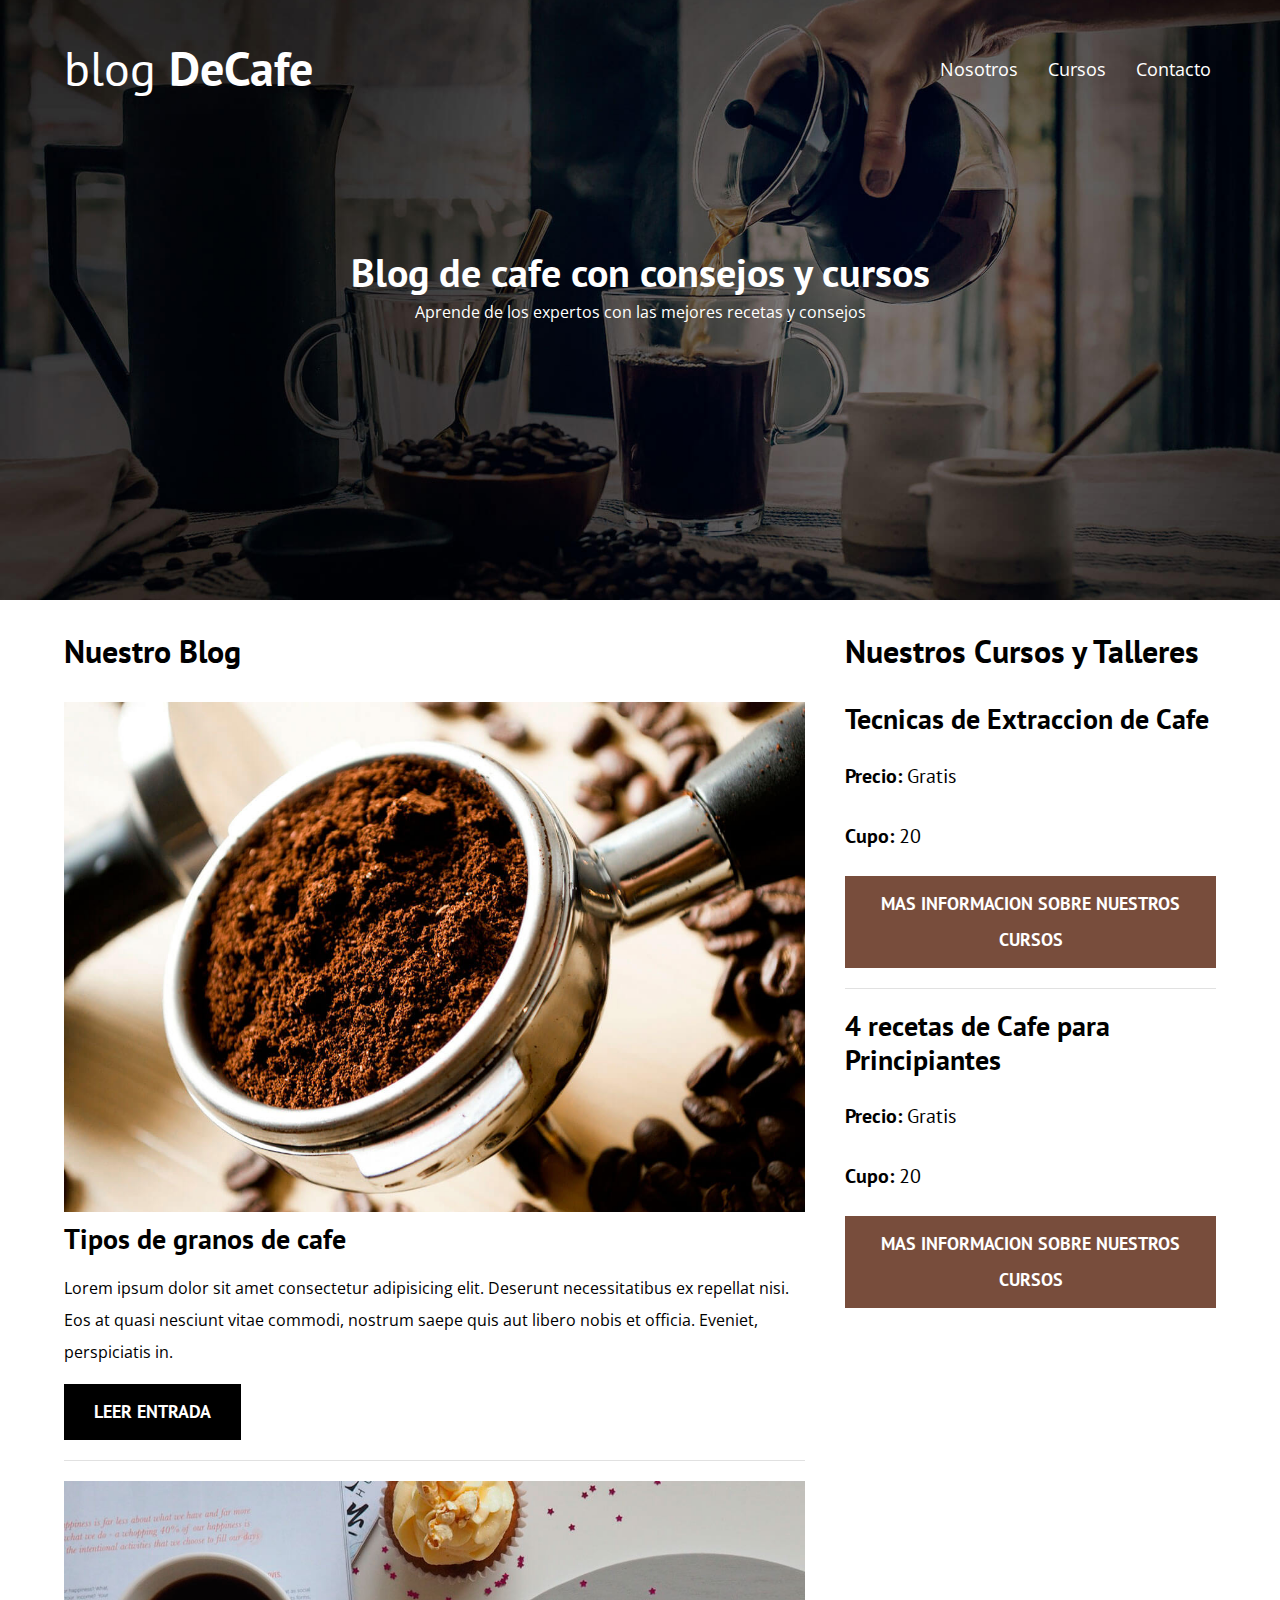
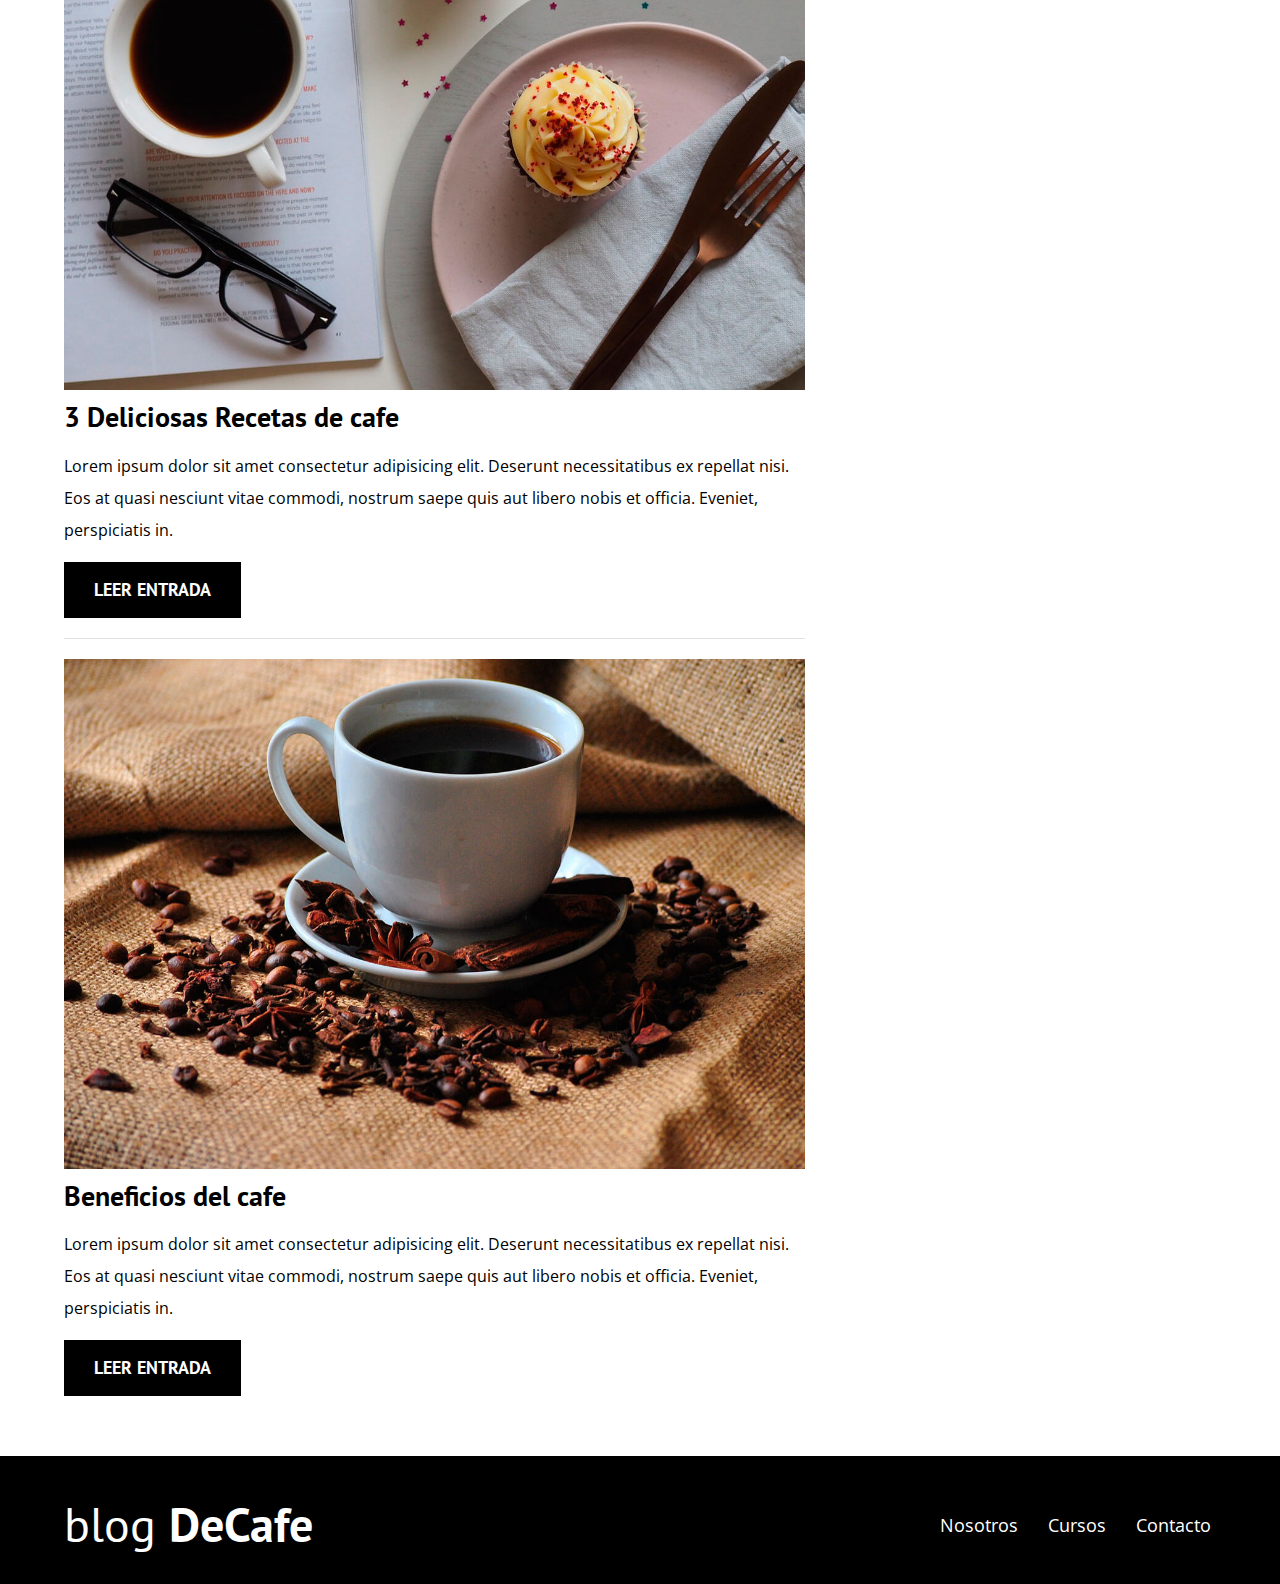
<file: index.html>
<!DOCTYPE html>
<html lang="en">
<head>
    <meta charset="UTF-8">
    <meta http-equiv="X-UA-Compatible" content="IE=edge">
    <meta name="viewport" content="width=device-width, initial-scale=1.0">
    <meta name="description" content="Pagina web de blog de cafe">
    <title>BlogDeCafe</title>

    

    <!--Preload-->
    <link rel="preload" href="css/normalize.css" as="style">
    <link rel="stylesheet" href="css/normalize.css">


    <link rel="preload" href="https://fonts.googleapis.com/css2?family=Open+Sans&display=swap" crossorigin="crossorigin" as="font">
    <link rel="preload" href="https://fonts.googleapis.com/css2?family=Open+Sans&family=PT+Sans:wght@400;700&display=swap" crossorigin="crossorigin" as="font">
    <link href="https://fonts.googleapis.com/css2?family=Open+Sans&display=swap" rel="stylesheet">
    <link href="https://fonts.googleapis.com/css2?family=Open+Sans&family=PT+Sans:wght@400;700&display=swap" rel="stylesheet">

    <link rel="preload" href="css/estilo.css" as="style">
    <link rel="stylesheet" href="css/estilo.css">


</head>
<body>
    <header class="header">
        <div class="contenedor">
            <div class="barra">
                <a class="logo" href="index.html">
                    <h1 class="logo__nombre no-margin centrar-texto">blog <span class="logo__bold">DeCafe</span> </h1>
                </a>

                <nav class="navegacion">
                    <a href="nosotros.html" class="navegacion__enlace">Nosotros</a>
                    <a href="cursos.html" class="navegacion__enlace">Cursos</a>
                    <a href="contacto.html" class="navegacion__enlace">Contacto</a>
                </nav>
            </div>
        </div>
        <div class="header__texto">
            <h2 class="no-margin">Blog de cafe con consejos y cursos</h2>
            <p class="no-margin">Aprende de los expertos con las mejores recetas y consejos</p>
        </div>
    </header>
    <div class="contenedor contenido-principal">
        <main class="blog">
            <h3>Nuestro Blog</h3>

            <article class="entrada">
                <div class="entrada__imagen">
                    <img loading="lazy" src="/img/blog1.jpg" alt="imagen blog">
                </div>

                <div class="entrada__contenido">
                    <h4 class="no-margin">Tipos de granos de cafe</h4>
                    <p>Lorem ipsum dolor sit amet consectetur adipisicing elit. Deserunt necessitatibus ex repellat nisi. 
                    Eos at quasi nesciunt vitae commodi, nostrum saepe quis aut libero nobis et officia. Eveniet, perspiciatis in.</p>
                    <a href="entrada.html" class="boton boton--primario">Leer Entrada</a>
                </div>
            </article>

            <article class="entrada">
                <div class="entrada__imagen">
                    <img loading="lazy" src="/img/blog2.jpg" alt="imagen blog">
                </div>
                
                <div class="entrada__contenido">
                    <h4 class="no-margin">3 Deliciosas Recetas de cafe</h4>
                    <p>Lorem ipsum dolor sit amet consectetur adipisicing elit. Deserunt necessitatibus ex repellat nisi. 
                    Eos at quasi nesciunt vitae commodi, nostrum saepe quis aut libero nobis et officia. Eveniet, perspiciatis in.</p>
                    <a href="entrada.html" class="boton boton--primario">Leer Entrada</a>
                </div>
            </article>

            <article class="entrada">
                <div class="entrada__imagen">
                    <img loading="lazy" src="/img/blog3.jpg" alt="imagen blog">
                </div>
                
                <div class="entrada__contenido">
                    <h4 class="no-margin">Beneficios del cafe</h4>
                    <p>Lorem ipsum dolor sit amet consectetur adipisicing elit. Deserunt necessitatibus ex repellat nisi. 
                    Eos at quasi nesciunt vitae commodi, nostrum saepe quis aut libero nobis et officia. Eveniet, perspiciatis in.</p>
                    <a href="entrada.html" class="boton boton--primario">Leer Entrada</a>
                </div>
            </article>
        </main>

        <aside class="sidebar">
            <h3>Nuestros Cursos y Talleres</h3>
            <ul class="cursos no-padding">
                <li class="widget-curso">
                    <h4 class="no-margin">Tecnicas de Extraccion de Cafe</h4>
                    <p class="widget-curso__label">Precio:
                        <span class="widget-curso__info">Gratis</span>
                    </p>
                    <p class="widget-curso__label">Cupo:
                        <span class="widget-curso__info">20 </span>
                    </p>
                    <a href="entrada.html" class="boton boton--secundario">Mas Informacion sobre nuestros cursos</a>
                </li>

                <li class="widget-curso">
                    <h4 class="no-margin">4 recetas de Cafe para Principiantes</h4>
                    <p class="widget-curso__label">Precio:
                        <span class="widget-curso__info">Gratis</span>
                    </p>
                    <p class="widget-curso__label">Cupo:
                        <span class="widget-curso__info">20 </span>
                    </p>
                    <a href="entrada.html" class="boton boton--secundario">Mas Informacion sobre nuestros cursos</a>
                </li>
            </ul>
        </aside>
    </div>
    <footer class="footer">
        <div class="contenedor">
            <div class="barra">
                <a class="logo" href="index.html">
                    <h1 class="logo__nombre no-margin centrar-texto">blog <span class="logo__bold">DeCafe</span> </h1>
                </a>

                <nav class="navegacion">
                    <a href="nosotros.html" class="navegacion__enlace">Nosotros</a>
                    <a href="cursos.html" class="navegacion__enlace">Cursos</a>
                    <a href="contacto.html" class="navegacion__enlace">Contacto</a>
                </nav>
            </div>
        </div>
    </footer>
</body>
</html>
</file>
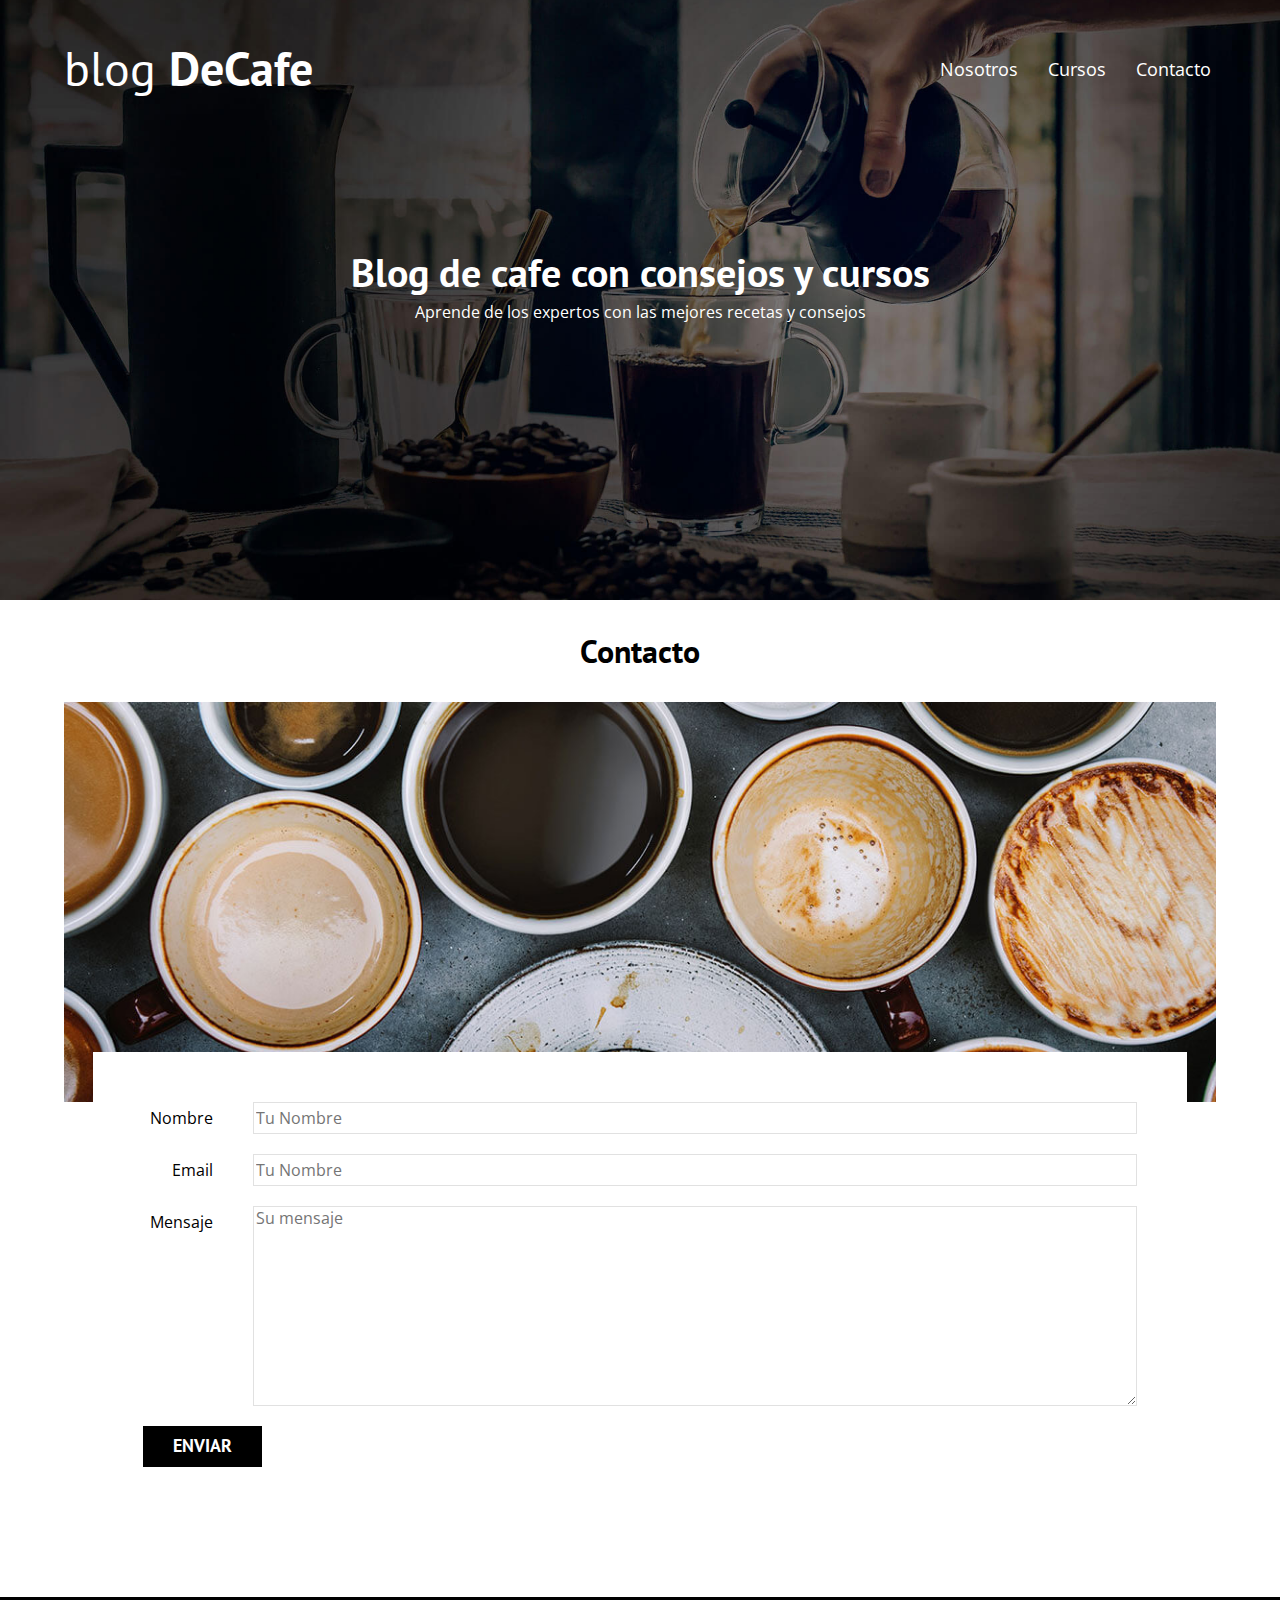
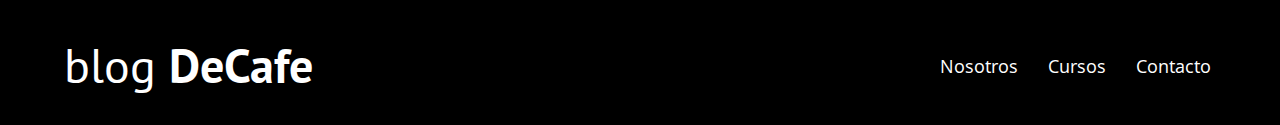
<file: contacto.html>
<!DOCTYPE html>
<html lang="en">
<head>
    <meta charset="UTF-8">
    <meta http-equiv="X-UA-Compatible" content="IE=edge">
    <meta name="viewport" content="width=device-width, initial-scale=1.0">
    <title>BlogDeCafe</title>
    <link rel="stylesheet" href="css/normalize.css">
    <link href="https://fonts.googleapis.com/css2?family=Open+Sans&display=swap" rel="stylesheet">
    <link href="https://fonts.googleapis.com/css2?family=Open+Sans&family=PT+Sans:wght@400;700&display=swap" rel="stylesheet">
    <link rel="stylesheet" href="css/estilo.css">

</head>
<body>

    <header class="header">
        <div class="contenedor">
            <div class="barra">
                <a class="logo" href="index.html">
                    <h1 class="logo__nombre no-margin centrar-texto">blog <span class="logo__bold">DeCafe</span> </h1>
                </a>

                <nav class="navegacion">
                    <a href="nosotros.html" class="navegacion__enlace">Nosotros</a>
                    <a href="cursos.html" class="navegacion__enlace">Cursos</a>
                    <a href="contacto.html" class="navegacion__enlace">Contacto</a>
                </nav>
            </div>
        </div>

        <div class="header__texto">
            <h2 class="no-margin">Blog de cafe con consejos y cursos</h2>
            <p class="no-margin">Aprende de los expertos con las mejores recetas y consejos</p>
        </div>
    </header>

    <main class="contenedor">
        <h3 class="centrar-texto">Contacto</h3>

        <div class="contacto-bg"></div>

        <form class="formulario">
            <div class="campo">
                <label class="campo__label" for="nombre">Nombre</label>
                <input 
                class="campo__field"
                type="text" 
                placeholder="Tu Nombre" 
                id="nombre">
            </div>

            <div class="campo">
                <label class="campo__label" for="email">Email</label>
                <input  
                class="campo__field"
                type="email" 
                placeholder="Tu Nombre" 
                id="email">
            </div>

            <div class="campo">
                <label class="campo__label" for="mensaje">Mensaje</label>
                <textarea  
                class="campo__field campo__field--textarea"
                id="mensaje" 
                placeholder="Su mensaje"></textarea>
            </div>

            <div class="campo">
                <input 
                type="submit" 
                value="Enviar" 
                class="boton boton--primario">
            </div>
        </form>

    </main>

    <footer class="footer">
        <div class="contenedor">
            <div class="barra">

                <a class="logo" href="index.html">
                    <h1 class="logo__nombre no-margin centrar-texto">blog <span class="logo__bold">DeCafe</span> </h1>
                </a>

                <nav class="navegacion">
                    <a href="nosotros.html" class="navegacion__enlace">Nosotros</a>
                    <a href="cursos.html" class="navegacion__enlace">Cursos</a>
                    <a href="contacto.html" class="navegacion__enlace">Contacto</a>
                </nav>
            </div>
        </div>
    </footer>
</body>
</html>
</file>
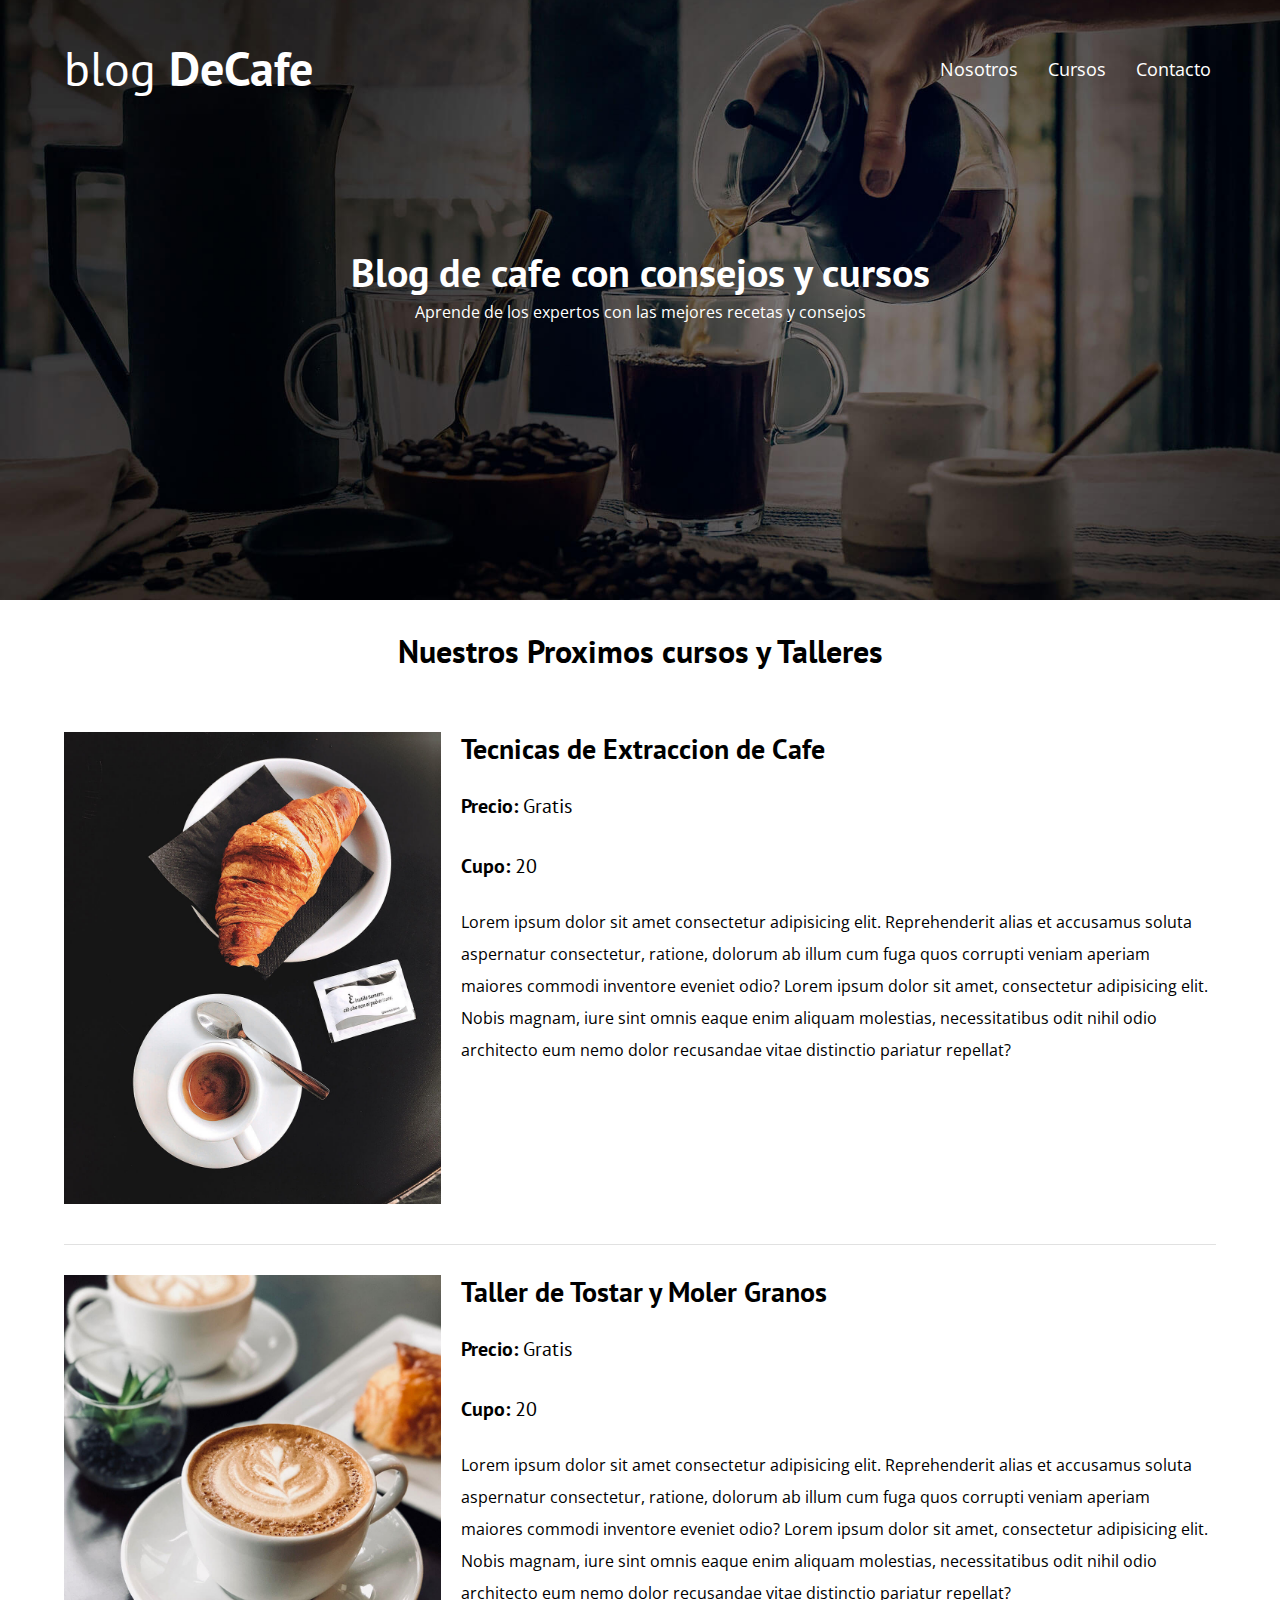
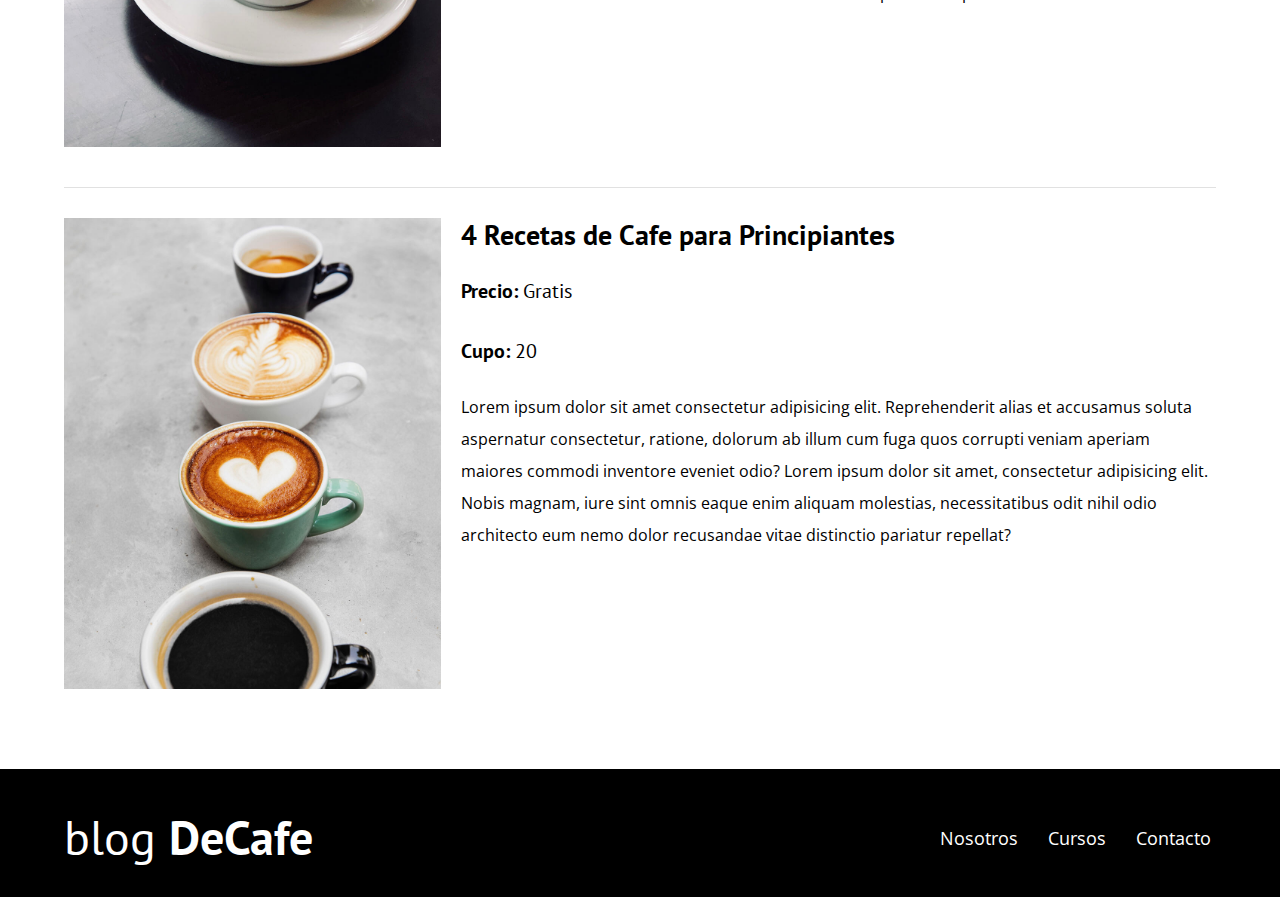
<file: cursos.html>
<!DOCTYPE html>
<html lang="en">
<head>
    <meta charset="UTF-8">
    <meta http-equiv="X-UA-Compatible" content="IE=edge">
    <meta name="viewport" content="width=device-width, initial-scale=1.0">
    <title>BlogDeCafe</title>
    <link rel="stylesheet" href="css/normalize.css">
    <link href="https://fonts.googleapis.com/css2?family=Open+Sans&display=swap" rel="stylesheet">
    <link href="https://fonts.googleapis.com/css2?family=Open+Sans&family=PT+Sans:wght@400;700&display=swap" rel="stylesheet">
    <link rel="stylesheet" href="css/estilo.css">

</head>
<body>

    <header class="header">
        <div class="contenedor">
            <div class="barra">
                <a class="logo" href="index.html">
                    <h1 class="logo__nombre no-margin centrar-texto">blog <span class="logo__bold">DeCafe</span> </h1>
                </a>

                <nav class="navegacion">
                    <a href="nosotros.html" class="navegacion__enlace">Nosotros</a>
                    <a href="cursos.html" class="navegacion__enlace">Cursos</a>
                    <a href="contacto.html" class="navegacion__enlace">Contacto</a>
                </nav>
            </div>
        </div>

        <div class="header__texto">
            <h2 class="no-margin">Blog de cafe con consejos y cursos</h2>
            <p class="no-margin">Aprende de los expertos con las mejores recetas y consejos</p>
        </div>
    </header>

    <main class="contenedor">
        <h3 class="centrar-texto">Nuestros Proximos cursos y Talleres</h3>
        
        <div class="curso">
            
            <div class="curso__imagen">
                <img src="img/curso1.jpg" alt="Imagen Curso">
            </div>

            <div class="curso__informacion">
                    <h4 class="no-margin">Tecnicas de Extraccion de Cafe</h4>
                <p class="curso__label">Precio:
                    <span class="curso__info">Gratis</span>
                </p>
                <p class="curso__label">Cupo:
                    <span class="curso__info">20 </span>
                </p>
                <p class="curso__descripcion">
                    Lorem ipsum dolor sit amet consectetur adipisicing elit. Reprehenderit alias et 
                    accusamus soluta aspernatur consectetur, ratione, dolorum ab illum cum fuga quos
                    corrupti veniam aperiam maiores commodi inventore eveniet odio? Lorem ipsum dolor
                    sit amet, consectetur adipisicing elit. Nobis magnam, iure sint omnis eaque enim
                    aliquam molestias, necessitatibus odit nihil odio architecto eum nemo dolor recusandae
                    vitae distinctio pariatur repellat?
                </p>
            </div><!--curso informacion-->

        </div><!--curso-->

        <div class="curso">
            
            <div class="curso__imagen">
                <img src="img/curso2.jpg" alt="Imagen Curso">
            </div>

            <div class="curso__informacion">
                    <h4 class="no-margin">Taller de Tostar y Moler Granos</h4>
                <p class="curso__label">Precio:
                    <span class="curso__info">Gratis</span>
                </p>
                <p class="curso__label">Cupo:
                    <span class="curso__info">20 </span>
                </p>
                <p class="curso__descripcion">
                    Lorem ipsum dolor sit amet consectetur adipisicing elit. Reprehenderit alias et 
                    accusamus soluta aspernatur consectetur, ratione, dolorum ab illum cum fuga quos
                    corrupti veniam aperiam maiores commodi inventore eveniet odio? Lorem ipsum dolor
                    sit amet, consectetur adipisicing elit. Nobis magnam, iure sint omnis eaque enim
                    aliquam molestias, necessitatibus odit nihil odio architecto eum nemo dolor recusandae
                    vitae distinctio pariatur repellat?
                </p>
            </div><!--curso informacion-->

        </div><!--curso-->

        <div class="curso">
            
            <div class="curso__imagen">
                <img src="img/curso3.jpg" alt="Imagen Curso">
            </div>

            <div class="curso__informacion">
                    <h4 class="no-margin">4 Recetas de Cafe para Principiantes</h4>
                <p class="curso__label">Precio:
                    <span class="curso__info">Gratis</span>
                </p>
                <p class="curso__label">Cupo:
                    <span class="curso__info">20 </span>
                </p>
                <p class="curso__descripcion">
                    Lorem ipsum dolor sit amet consectetur adipisicing elit. Reprehenderit alias et 
                    accusamus soluta aspernatur consectetur, ratione, dolorum ab illum cum fuga quos
                    corrupti veniam aperiam maiores commodi inventore eveniet odio? Lorem ipsum dolor
                    sit amet, consectetur adipisicing elit. Nobis magnam, iure sint omnis eaque enim
                    aliquam molestias, necessitatibus odit nihil odio architecto eum nemo dolor recusandae
                    vitae distinctio pariatur repellat?
                </p>
            </div><!--curso informacion-->

        </div><!--curso-->

    </main>

    <footer class="footer">
        <div class="contenedor">
            <div class="barra">

                <a class="logo" href="index.html">
                    <h1 class="logo__nombre no-margin centrar-texto">blog <span class="logo__bold">DeCafe</span> </h1>
                </a>

                <nav class="navegacion">
                    <a href="nosotros.html" class="navegacion__enlace">Nosotros</a>
                    <a href="cursos.html" class="navegacion__enlace">Cursos</a>
                    <a href="contacto.html" class="navegacion__enlace">Contacto</a>
                </nav>
            </div>
        </div>
    </footer>
</body>
</html>
</file>
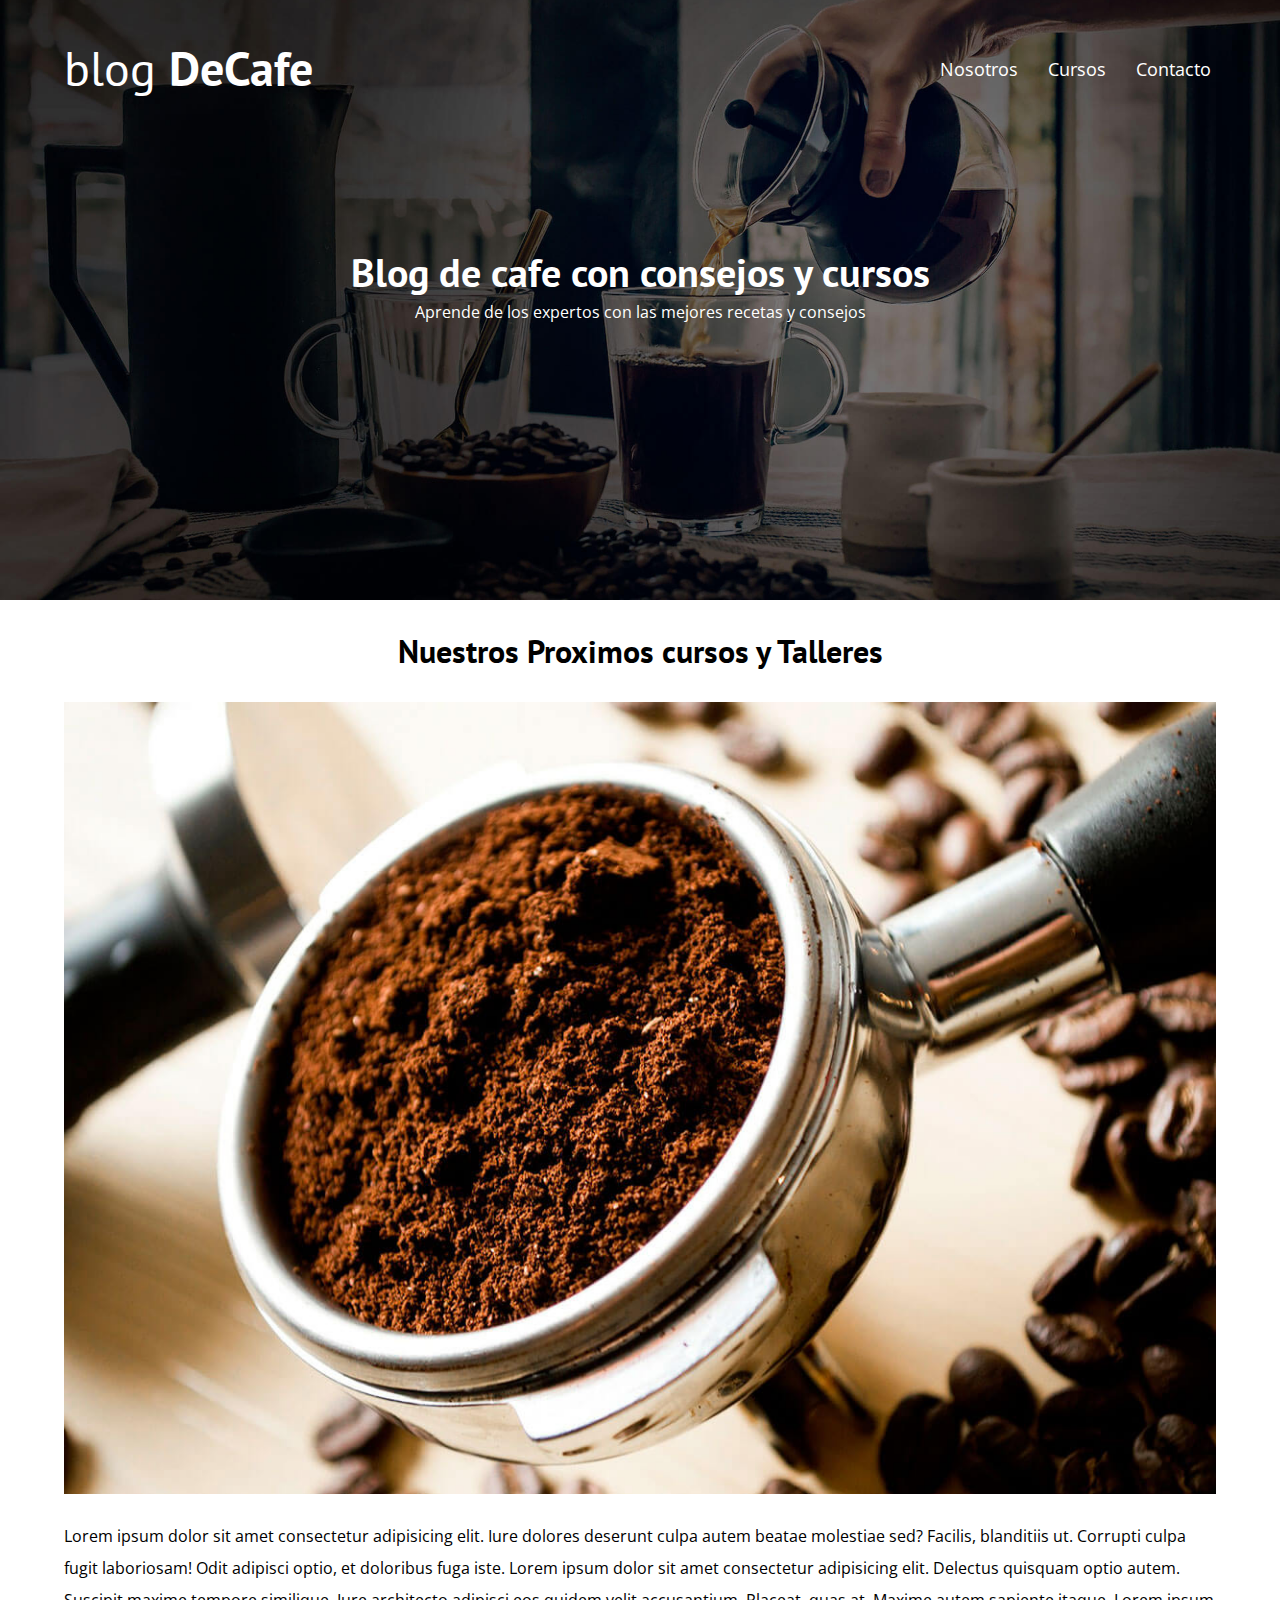
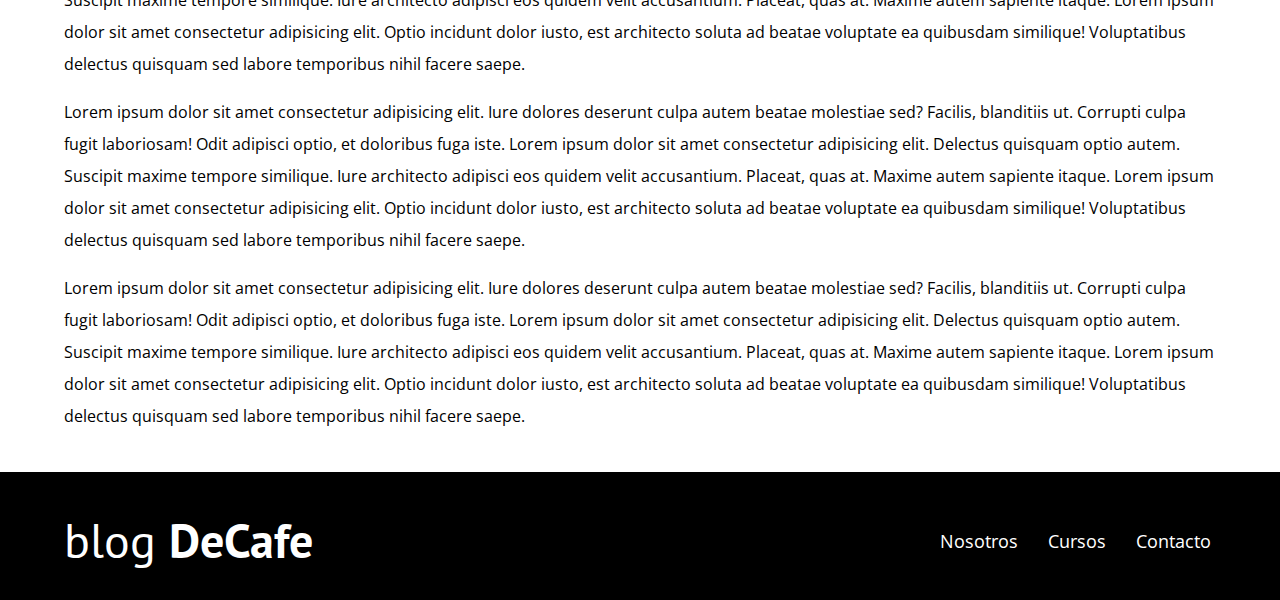
<file: entrada.html>
<!DOCTYPE html>
<html lang="en">
<head>
    <meta charset="UTF-8">
    <meta http-equiv="X-UA-Compatible" content="IE=edge">
    <meta name="viewport" content="width=device-width, initial-scale=1.0">
    <title>BlogDeCafe</title>
    <link rel="stylesheet" href="css/normalize.css">
    <link href="https://fonts.googleapis.com/css2?family=Open+Sans&display=swap" rel="stylesheet">
    <link href="https://fonts.googleapis.com/css2?family=Open+Sans&family=PT+Sans:wght@400;700&display=swap" rel="stylesheet">
    <link rel="stylesheet" href="css/estilo.css">

</head>
<body>

    <header class="header">
        <div class="contenedor">
            <div class="barra">
                <a class="logo" href="index.html">
                    <h1 class="logo__nombre no-margin centrar-texto">blog <span class="logo__bold">DeCafe</span> </h1>
                </a>

                <nav class="navegacion">
                    <a href="nosotros.html" class="navegacion__enlace">Nosotros</a>
                    <a href="cursos.html" class="navegacion__enlace">Cursos</a>
                    <a href="contacto.html" class="navegacion__enlace">Contacto</a>
                </nav>
            </div>
        </div>

        <div class="header__texto">
            <h2 class="no-margin">Blog de cafe con consejos y cursos</h2>
            <p class="no-margin">Aprende de los expertos con las mejores recetas y consejos</p>
        </div>
    </header>

    <main class="contenedor">
        <h3 class="centrar-texto">Nuestros Proximos cursos y Talleres</h3>
        
        <img src="img/blog1.jpg" alt="Imagen blog">

        <p>Lorem ipsum dolor sit amet consectetur adipisicing elit. Iure dolores deserunt culpa
        autem beatae molestiae sed? Facilis, blanditiis ut. Corrupti culpa fugit laboriosam! Odit 
        adipisci optio, et doloribus fuga iste. Lorem ipsum dolor sit amet consectetur adipisicing 
        elit. Delectus quisquam optio autem. Suscipit maxime tempore similique. Iure architecto 
        adipisci eos quidem velit accusantium. Placeat, quas at. Maxime autem sapiente itaque. Lorem 
        ipsum dolor sit amet consectetur adipisicing elit. Optio incidunt dolor iusto, est architecto 
        soluta ad beatae voluptate ea quibusdam similique! Voluptatibus delectus quisquam sed labore 
        temporibus nihil facere saepe.</p>

        <p>Lorem ipsum dolor sit amet consectetur adipisicing elit. Iure dolores deserunt culpa
        autem beatae molestiae sed? Facilis, blanditiis ut. Corrupti culpa fugit laboriosam! Odit 
        adipisci optio, et doloribus fuga iste. Lorem ipsum dolor sit amet consectetur adipisicing 
        elit. Delectus quisquam optio autem. Suscipit maxime tempore similique. Iure architecto 
        adipisci eos quidem velit accusantium. Placeat, quas at. Maxime autem sapiente itaque. Lorem 
        ipsum dolor sit amet consectetur adipisicing elit. Optio incidunt dolor iusto, est architecto 
        soluta ad beatae voluptate ea quibusdam similique! Voluptatibus delectus quisquam sed labore 
        temporibus nihil facere saepe.</p>
        
        <p>Lorem ipsum dolor sit amet consectetur adipisicing elit. Iure dolores deserunt culpa
        autem beatae molestiae sed? Facilis, blanditiis ut. Corrupti culpa fugit laboriosam! Odit 
        adipisci optio, et doloribus fuga iste. Lorem ipsum dolor sit amet consectetur adipisicing 
        elit. Delectus quisquam optio autem. Suscipit maxime tempore similique. Iure architecto 
        adipisci eos quidem velit accusantium. Placeat, quas at. Maxime autem sapiente itaque. Lorem 
        ipsum dolor sit amet consectetur adipisicing elit. Optio incidunt dolor iusto, est architecto 
        soluta ad beatae voluptate ea quibusdam similique! Voluptatibus delectus quisquam sed labore 
        temporibus nihil facere saepe.</p>
    
    </main>

    <footer class="footer">
        <div class="contenedor">
            <div class="barra">

                <a class="logo" href="index.html">
                    <h1 class="logo__nombre no-margin centrar-texto">blog <span class="logo__bold">DeCafe</span> </h1>
                </a>

                <nav class="navegacion">
                    <a href="nosotros.html" class="navegacion__enlace">Nosotros</a>
                    <a href="cursos.html" class="navegacion__enlace">Cursos</a>
                    <a href="contacto.html" class="navegacion__enlace">Contacto</a>
                </nav>
            </div>
        </div>
    </footer>
</body>
</html>
</file>
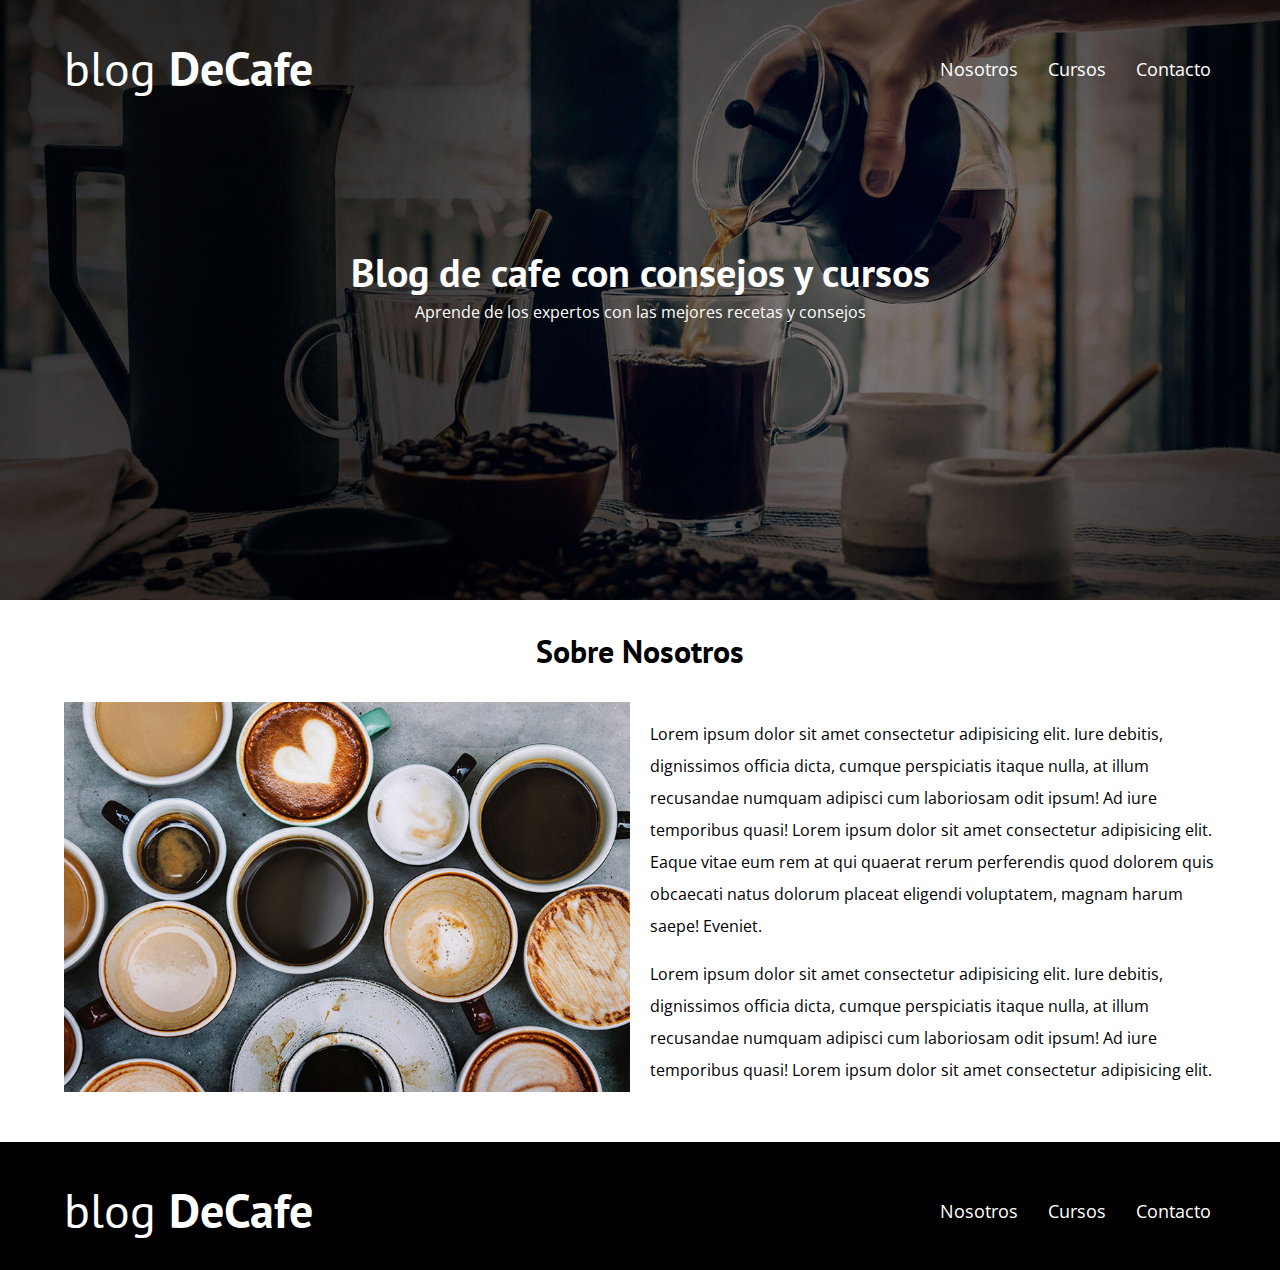
<file: nosotros.html>
<!DOCTYPE html>
<html lang="en">
<head>
    <meta charset="UTF-8">
    <meta http-equiv="X-UA-Compatible" content="IE=edge">
    <meta name="viewport" content="width=device-width, initial-scale=1.0">
    <title>BlogDeCafe</title>
    <link rel="stylesheet" href="css/normalize.css">
    <link href="https://fonts.googleapis.com/css2?family=Open+Sans&display=swap" rel="stylesheet">
    <link href="https://fonts.googleapis.com/css2?family=Open+Sans&family=PT+Sans:wght@400;700&display=swap" rel="stylesheet">
    <link rel="stylesheet" href="css/estilo.css">

</head>
<body>

    <header class="header">
        <div class="contenedor">
            <div class="barra">
                <a class="logo" href="index.html">
                    <h1 class="logo__nombre no-margin centrar-texto">blog <span class="logo__bold">DeCafe</span> </h1>
                </a>

                <nav class="navegacion">
                    <a href="nosotros.html" class="navegacion__enlace">Nosotros</a>
                    <a href="cursos.html" class="navegacion__enlace">Cursos</a>
                    <a href="contacto.html" class="navegacion__enlace">Contacto</a>
                </nav>
            </div>
        </div>

        <div class="header__texto">
            <h2 class="no-margin">Blog de cafe con consejos y cursos</h2>
            <p class="no-margin">Aprende de los expertos con las mejores recetas y consejos</p>
        </div>
    </header>

    <main class="contenedor">
        <h3 class="centrar-texto">Sobre Nosotros</h3>

        <div class="sobre-nosotros">
            <div class="sobre-nostros__imagen">
                <img src="/img/nosotros.jpg" alt="imagen nosotros">
            </div>

            <div class="sobre-nosotros__texto">
                <p>Lorem ipsum dolor sit amet consectetur adipisicing elit. Iure debitis,
                dignissimos officia dicta, cumque perspiciatis itaque nulla, at illum recusandae
                numquam adipisci cum laboriosam odit ipsum! Ad iure temporibus quasi! Lorem ipsum
                dolor sit amet consectetur adipisicing elit. Eaque vitae eum rem at qui quaerat
                rerum perferendis quod dolorem quis obcaecati natus dolorum placeat eligendi 
                voluptatem, magnam harum saepe! Eveniet.</p>

                <p>Lorem ipsum dolor sit amet consectetur adipisicing elit. Iure debitis,
                dignissimos officia dicta, cumque perspiciatis itaque nulla, at illum recusandae
                numquam adipisci cum laboriosam odit ipsum! Ad iure temporibus quasi! Lorem ipsum
                dolor sit amet consectetur adipisicing elit.</p>
            </div>
        </div>
    </main>

    <footer class="footer">
        <div class="contenedor">
            <div class="barra">

                <a class="logo" href="index.html">
                    <h1 class="logo__nombre no-margin centrar-texto">blog <span class="logo__bold">DeCafe</span> </h1>
                </a>

                <nav class="navegacion">
                    <a href="nosotros.html" class="navegacion__enlace">Nosotros</a>
                    <a href="cursos.html" class="navegacion__enlace">Cursos</a>
                    <a href="contacto.html" class="navegacion__enlace">Contacto</a>
                </nav>
            </div>
        </div>
    </footer>
</body>
</html>
</file>
<file: css/estilo.css>
:root{
    --fuenteHeading: 'Pt Sans', sans-serif;
    --fuenteParrafos: 'Open Sans', sans-serif;

    --primario: #784D3C;
    --gris: #e1e1e1;
    --blanco: #ffffff;
    --negro: #000000;
}

html{
    box-sizing: border-box;
    font-size: 62.5%; /*1rem = 10px*/
}
*, *:before, *:after{
    box-sizing: inherit;
}
body{
    font-family: var(--fuenteParrafos);
    font-size: 1.6rem;
    line-height: 2;
}
/*Globales*/
.contenedor{
    max-width: 120rem;
    width: 90%;
    margin: 0 auto;
}
a {
    text-decoration: none;
}
h1, h2, h3, h4{
    font-family: var(--fuenteHeading);
    line-height: 1.2;
}
h1{
    font-size: 4.8rem;
}
h2{
    font-size: 4rem;
}
h3{
    font-size: 3.2rem;
}
h4{
    font-size: 2.8rem;
}
img{
    max-width: 100%;
}
/*Utilidades*/
.no-margin{
    margin: 0;
}
.no-padding{
    padding: 0;
}
.centrar-texto{
    text-align: center;
}
/*Header*/
.header{
    background-image: url(../img/banner.jpg);
    height: 60rem;
    background-repeat: no-repeat;
    background-size: cover;
    background-position: center center;
}
.header__texto{
    text-align: center;
    color: var(--blanco);
    margin-top: 5rem;
}
@media (min-width: 768px){
    .header__texto{
        margin-top: 15rem;
    }
}
@media (min-width: 768px){
    .barra{
        display: flex;
        justify-content: space-between;
        align-items: center;
    }
}
.barra{
    padding-top: 4rem;
}
.logo{
    color: var(--blanco)
}
.logo__nombre{
    font-weight: 400;
}
.logo__bold{
    font-weight: 700;
}
@media (min-width: 768px){
    .navegacion{
        display: flex;
        gap: 2rem;
    }
}
.navegacion__enlace{
    display: block;
    text-align: center;
    font-size: 1.8rem;
    margin: .5rem;
    color: var(--blanco);
}
@media (min-width: 768px){
    .contenido-principal{
        display: grid;
        grid-template-columns: 2fr 1fr;
        column-gap: 4rem;
    }
}
.entrada{
    border-bottom: 1px solid var(--gris);
    margin-bottom: 2rem;
}
.entrada:last-of-type{
    border: none;
    margin-bottom: 0;
}
.boton{
    display: block;
    font-family: var(--fuenteHeading);
    color: var(--blanco);
    text-align: center;
    padding: 1rem 3rem;
    font-size: 1.8rem;
    text-transform: uppercase;
    font-weight: 700;
    margin-bottom: 2rem;
    border: none;
}
@media (min-width: 768px){
    .boton{
        display: inline-block;
    }
}
.boton:hover{
    cursor: pointer;
}
.boton--primario{
    background-color: var(--negro);
}
.boton--secundario{
    background-color: var(--primario);
}

.cursos{
    list-style: none;
}

.widget-curso{
    border-bottom: 1px solid var(--gris);
    margin-bottom: 2rem;
}
.widget-curso:last-of-type{
    border: none;
    margin-bottom: 0;
}
.widget-curso__label,
.curso__label{
    font-family: var(--fuenteHeading);
    font-weight: bold;
}
.widget-curso__info,
.curso__info{
    font-weight: normal;
}
.widget-curso__label,
.widget-curso__info,
.curso__label,
.curso__info{
    font-size: 2rem;
}

.footer{
    background-color: var(--negro);
    padding-bottom: 3rem;
    margin-top: 4rem;
}

/*Sobre Nosotros*/

@media (min-width: 768px){
    .sobre-nosotros{
        display: grid;
        grid-template-columns: 1fr 1fr;
        column-gap: 2rem;
    }
}

/*Cursos*/

.curso{
    padding: 3rem 0;
    border-bottom: 1px solid var(--gris);
}

@media (min-width: 768px){
    .curso{
        display: grid;
        grid-template-columns: 1fr 2fr;
        column-gap: 2rem;
    }
}
.curso:last-of-type{
    border: none;
}

/*Contacto*/
.contacto-bg{
    background-image: url(../img/contacto.jpg);
    height: 40rem;
    background-size: cover;
    background-repeat: no-repeat;
}

.formulario{
    background-color: var(--blanco);
    margin: -5rem auto 0 auto;
    width: 95%;
    padding: 5rem;
}
.campo{
    display: flex;
    margin-bottom: 2rem;
    gap: 2rem;
}
.campo__label{
    flex: 0 0 9rem;
    text-align: right;
    padding-right: 2rem;
}
.campo__field{
    flex: 1;
    border: 1px solid var(--gris);
}  
.campo__field--textarea{
    height: 20rem;
}
</file>
